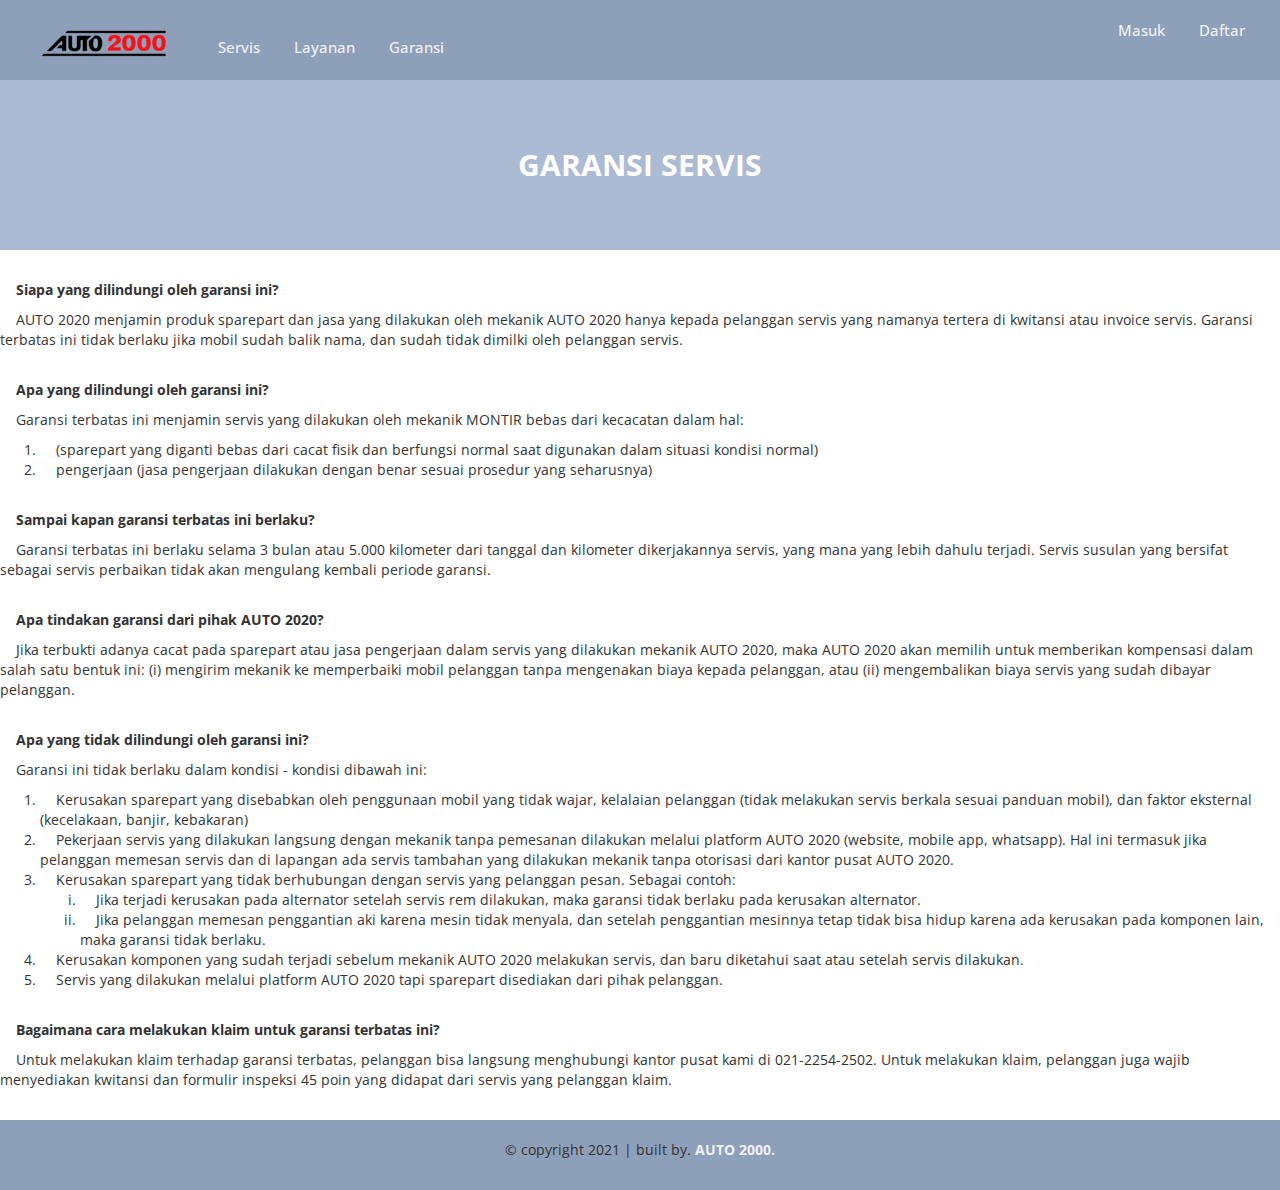
<file: service/garansi.html>
<!DOCTYPE html>
<html lang="en">
<head>
    <meta charset="UTF-8">
    <meta http-equiv="X-UA-Compatible" content="IE=edge">
    <meta name="viewport" content="width=device-width, initial-scale=1.0">
    <link rel="icon" href="../img/logo2.png">
    <title>AUTO 2000</title>

    <!-- Bootstrap -->
    <link href="../css/bootstrap.min.css" rel="stylesheet">
    <link rel="stylesheet" href="../css/style.css">

    <!-- HTML5 shim and Respond.js for IE8 support of HTML5 elements and media queries -->
    <!-- WARNING: Respond.js doesn't work if you view the page via file:// -->
    <link href="https://fonts.googleapis.com/css?family=Poppins:100,100i,200,200i,300,300i,400,400i,500,500i,600,600i,700,700i,800,800i,900,900i" rel="stylesheet">
    <script src="https://ajax.googleapis.com/ajax/libs/jquery/3.6.0/jquery.min.js"></script>
    <script src="https://oss.maxcdn.com/html5shiv/3.7.3/html5shiv.min.js"></script>
    <script src="https://oss.maxcdn.com/respond/1.4.2/respond.min.js"></script>
</head>
<body>
    <!-- header -->
    <nav>
        <div class="nav left">
            <div class="nav-item">
                <a class="nav-link" href="../index.html">
                    <img src="../img/logo2.png" alt="logo"/>
                </a>
            </div>
            <div class="nav-item">
              <a class="nav-link" href="servis.html">Servis</a>
            </div>
            <div class="nav-item">
              <a class="nav-link" href="layanan.html">Layanan</a>
            </div>
            <div class="nav-item">
              <a class="nav-link" href="#">Garansi</a>
            </div>
        </div>
    
        <div class="nav right">
            <div class="nav-item">
              <a class="nav-link" href="login.html">Masuk</a>
            </div>
            <div class="nav-item">
              <a class="nav-link" href="regis.html">Daftar</a>
            </div>
        </div>
    </nav>
    <!-- akhir hearder -->

    <!-- jumbroton -->
    <div class="jumbotron text-center" style="background-color: #ABBBD3; height: 250px;">
        <br><br><br><br>
        <h2 style="text-align:center; color: white"><strong>GARANSI SERVIS</strong></h2>
    </div>
    <!-- akhir jumbroton -->
    
    <!-- Garansi -->
    <section>
        <div class="conteiner">
            <div class="text-align">
                <div>
                    <p><strong>&nbsp &nbsp Siapa yang dilindungi oleh garansi ini?</strong></p>
                    <p>&nbsp &nbsp AUTO 2020 menjamin produk sparepart dan jasa yang dilakukan oleh mekanik AUTO 2020 hanya kepada pelanggan servis yang namanya tertera di kwitansi atau invoice servis. Garansi terbatas ini tidak berlaku jika mobil sudah balik nama, dan sudah tidak dimilki oleh pelanggan servis.</p>
                </div>
                <br>
                <div>
                    <p><strong>&nbsp &nbsp Apa yang dilindungi oleh garansi ini?</strong></p>
                    <p>&nbsp &nbsp Garansi terbatas ini menjamin servis yang dilakukan oleh mekanik MONTIR bebas dari kecacatan dalam hal:
                        <ol>
                            <li>&nbsp &nbsp (sparepart yang diganti bebas dari cacat fisik dan berfungsi normal saat digunakan dalam situasi kondisi normal)</li>
                            <li>&nbsp &nbsp pengerjaan (jasa pengerjaan dilakukan dengan benar sesuai prosedur yang seharusnya)</li>
                        </ol>
                    </p>    
                </div>
                <br>
                <div>
                    <p><strong>&nbsp &nbsp Sampai kapan garansi terbatas ini berlaku?</strong></p>
                    <p>&nbsp &nbsp Garansi terbatas ini berlaku selama 3 bulan atau 5.000 kilometer dari tanggal dan kilometer dikerjakannya servis, yang mana yang lebih dahulu terjadi. Servis susulan yang bersifat sebagai servis perbaikan tidak akan mengulang kembali periode garansi.</p>
                </div>
                <br>
                <div>
                    <p><strong>&nbsp &nbsp Apa tindakan garansi dari pihak AUTO 2020?</strong></p>
                    <p>&nbsp &nbsp Jika terbukti adanya cacat pada sparepart atau jasa pengerjaan dalam servis yang dilakukan mekanik AUTO 2020, maka AUTO 2020 akan memilih untuk memberikan kompensasi dalam salah satu bentuk ini: (i) mengirim mekanik ke memperbaiki mobil pelanggan tanpa mengenakan biaya kepada pelanggan, atau (ii) mengembalikan biaya servis yang sudah dibayar pelanggan.</p>
                </div>
                <br>
                <div>
                    <p><strong>&nbsp &nbsp Apa yang tidak dilindungi oleh garansi ini?</strong></p>
                    <p>&nbsp &nbsp Garansi ini tidak berlaku dalam kondisi - kondisi dibawah ini:
                        <ol>
                            <li>&nbsp &nbsp Kerusakan sparepart yang disebabkan oleh penggunaan mobil yang tidak wajar, kelalaian pelanggan (tidak melakukan servis berkala sesuai panduan mobil), dan faktor eksternal (kecelakaan, banjir, kebakaran)</li>
                            <li>&nbsp &nbsp Pekerjaan servis yang dilakukan langsung dengan mekanik tanpa pemesanan dilakukan melalui platform AUTO 2020 (website, mobile app, whatsapp). Hal ini termasuk jika pelanggan memesan servis dan di lapangan ada servis tambahan yang dilakukan mekanik tanpa otorisasi dari kantor pusat AUTO 2020.</li>
                            <li>&nbsp &nbsp Kerusakan sparepart yang tidak berhubungan dengan servis yang pelanggan pesan. Sebagai contoh:</li>
                                <ol type="i">
                                    <li>&nbsp &nbsp Jika terjadi kerusakan pada alternator setelah servis rem dilakukan, maka garansi tidak berlaku pada kerusakan alternator.</li>
                                    <li>&nbsp &nbsp Jika pelanggan memesan penggantian aki karena mesin tidak menyala, dan setelah penggantian mesinnya tetap tidak bisa hidup karena ada kerusakan pada komponen lain, maka garansi tidak berlaku.</li>
                                </ol>
                            <li>&nbsp &nbsp Kerusakan komponen yang sudah terjadi sebelum mekanik AUTO 2020 melakukan servis, dan baru diketahui saat atau setelah servis dilakukan.</li>
                            <li>&nbsp &nbsp Servis yang dilakukan melalui platform AUTO 2020 tapi sparepart disediakan dari pihak pelanggan.</li>
                        </ol>
                    </p>
                </div>
                <br>
                <div>
                    <p><strong>&nbsp &nbsp Bagaimana cara melakukan klaim untuk garansi terbatas ini?</strong></p>
                    <p>&nbsp &nbsp Untuk melakukan klaim terhadap garansi terbatas, pelanggan bisa langsung menghubungi kantor pusat kami di 021-2254-2502. Untuk melakukan klaim, pelanggan juga wajib menyediakan kwitansi dan formulir inspeksi 45 poin yang didapat dari servis yang pelanggan klaim.</p>
                </div>
                <br>
            </div>
        </div>
    </section>

     <!-- footer -->
     <footer>
        <div class="conteiner text-center" style="background-color: #8E9FB9; height: 70px;">
          <div class="row">
            <div class="col-sm-12">
              <br>
              <p>&copy; copyright 2021 | built by.<a href=""><strong> AUTO 2000.</strong></a></p>
            </div>
          </div>
        </div>
      </footer>
      <!-- akhir footer -->
</body>
</html>
</file>
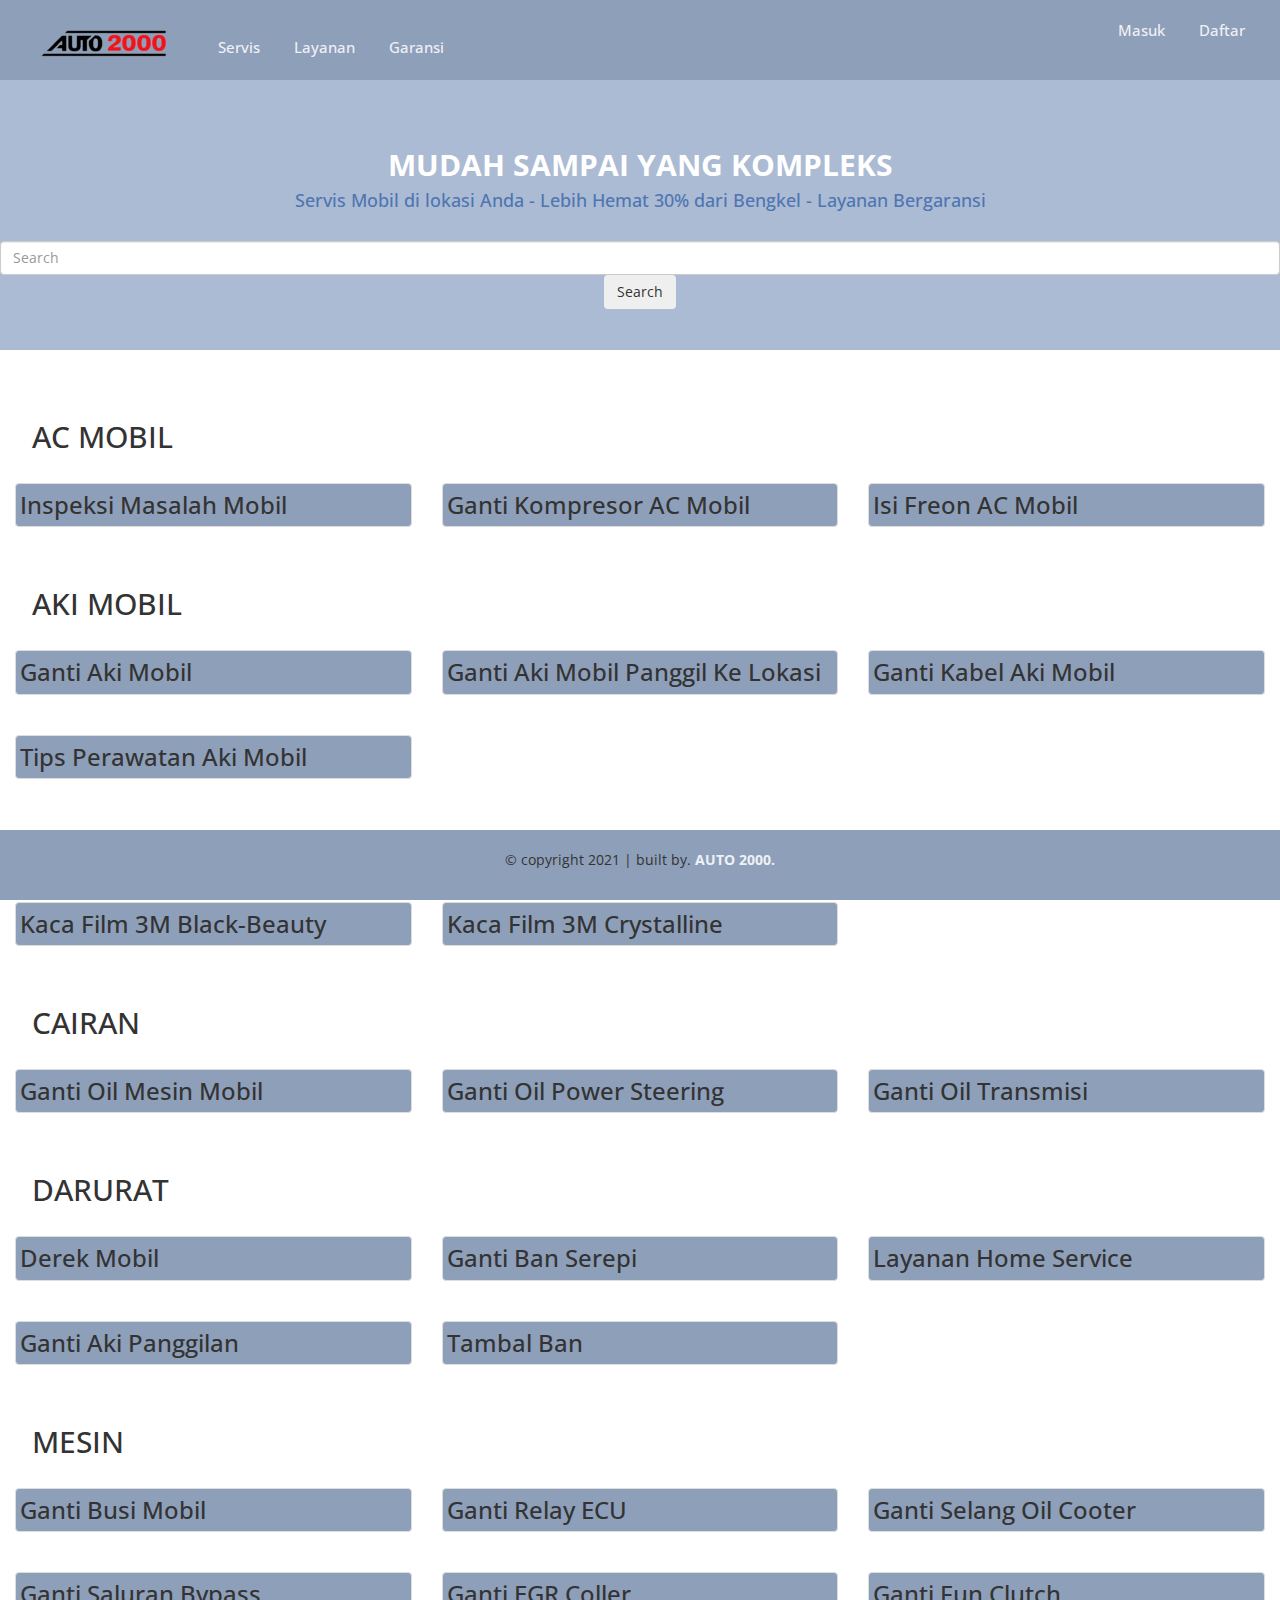
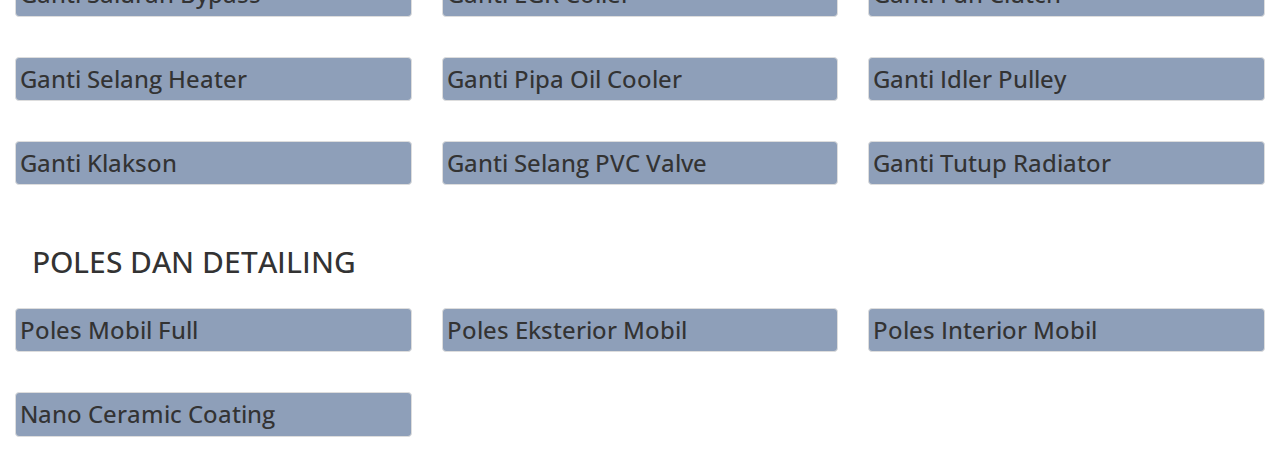
<file: service/layanan.html>
<!DOCTYPE html>
<html lang="en">
<head>
    <meta charset="UTF-8">
    <meta http-equiv="X-UA-Compatible" content="IE=edge">
    <meta name="viewport" content="width=device-width, initial-scale=1.0">
    <link rel="icon" href="../img/logo2.png">
    <title>AUTO 2000</title>

    <!-- Bootstrap -->
    <link href="../css/bootstrap.min.css" rel="stylesheet">
    <link rel="stylesheet" href="../css/style.css">

    <!-- HTML5 shim and Respond.js for IE8 support of HTML5 elements and media queries -->
    <!-- WARNING: Respond.js doesn't work if you view the page via file:// -->
    <link href="https://fonts.googleapis.com/css?family=Poppins:100,100i,200,200i,300,300i,400,400i,500,500i,600,600i,700,700i,800,800i,900,900i" rel="stylesheet">
    <script src="https://ajax.googleapis.com/ajax/libs/jquery/3.6.0/jquery.min.js"></script>
    <script src="https://oss.maxcdn.com/html5shiv/3.7.3/html5shiv.min.js"></script>
    <script src="https://oss.maxcdn.com/respond/1.4.2/respond.min.js"></script>
</head>
<body>
    <!-- header -->
    <nav>
        <div class="nav left">
            <div class="nav-item">
                <a class="nav-link" href="../index.html">
                    <img src="../img/logo2.png" alt="logo"/>
                </a>
            </div>
            <div class="nav-item">
              <a class="nav-link" href="servis.html">Servis</a>
            </div>
            <div class="nav-item">
              <a class="nav-link" href="layanan.html">Layanan</a>
            </div>
            <div class="nav-item">
              <a class="nav-link" href="garansi.html">Garansi</a>
            </div>
        </div>
    
        <div class="nav right">
            <div class="nav-item">
              <a class="nav-link" href="login.html">Masuk</a>
            </div>
            <div class="nav-item">
              <a class="nav-link" href="regis.html">Daftar</a>
            </div>
        </div>
    </nav>
    <!-- akhir hearder -->

    <!-- jumbroton -->
    <div class="jumbotron text-center" style="background-color: #ABBBD3; height: 350px;">
        <br><br><br><br>
        <h2 style="text-align:center; color: white"><strong>MUDAH SAMPAI YANG KOMPLEKS</strong></h2>
        <h4 style="text-align:center; color: #4e75b1; ">Servis Mobil di lokasi Anda - Lebih Hemat 30% dari Bengkel - Layanan Bergaransi </h4>
        <br>
        <form>
            <input class="form-control me-2" type="search" placeholder="Search" aria-label="Search">
            <button class="btn btn-outline-success" type="submit">Search</button>
        </form>
    </div>
    <!-- akhir jumbroton -->

    <!-- Layanan -->
    <section>
        <div class="conteiner">
            <div class="row">
                <div class="col-sm-12">
                    <br>
                    <h2 class="text-align">&nbsp &nbsp AC MOBIL</h2>
                </div>
            </div>
            <div class="col-sm-4">
                <h3 class="thumbnail text-align" style="background-color: #8E9FB9;">Inspeksi Masalah Mobil</h3>
            </div>
            <div class="col-sm-4">
                <h3 class="thumbnail text-align" style="background-color: #8E9FB9;">Ganti Kompresor AC Mobil</h3>
              </div>
            <div class="col-sm-4">
              <h3 class="thumbnail text-align" style="background-color: #8E9FB9;">Isi Freon AC Mobil</h3>
            </div>
        </div>

        <div class="conteiner">
            <div class="row">
                <div class="col-sm-12">
                    <br>
                    <h2 class="text-align">&nbsp &nbsp AKI MOBIL</h2>
                </div>
            </div>
            <div class="col-sm-4">
                <h3 class="thumbnail text-align" style="background-color: #8E9FB9;">Ganti Aki Mobil</h3>
            </div>
            <div class="col-sm-4">
                <h3 class="thumbnail text-align" style="background-color: #8E9FB9;">Ganti Aki Mobil Panggil Ke Lokasi</h3>
              </div>
            <div class="col-sm-4">
              <h3 class="thumbnail text-align" style="background-color: #8E9FB9;">Ganti Kabel Aki Mobil</h3>
            </div>
            <div class="col-sm-4">
                <h3 class="thumbnail text-align" style="background-color: #8E9FB9;">Tips Perawatan Aki Mobil</h3>
              </div>
        </div>

        <div class="conteiner">
            <div class="row">
                <div class="col-sm-12">
                    <br>
                    <h2 class="text-align">&nbsp &nbsp Aksesoris</h2>
                </div>
            </div>
            <div class="col-sm-4">
                <h3 class="thumbnail text-align" style="background-color: #8E9FB9;">Kaca  Film 3M Black-Beauty</h3>
            </div>

            <div class="col-sm-4">
                <h3 class="thumbnail text-align" style="background-color: #8E9FB9;">Kaca Film 3M Crystalline</h3>
            </div>
        </div>

        <div class="conteiner">
            <div class="row">
                <div class="col-sm-12">
                    <br>
                    <h2 class="text-align">&nbsp &nbsp CAIRAN</h2>
                </div>
            </div>
            <div class="col-sm-4">
                <h3 class="thumbnail text-align" style="background-color: #8E9FB9;">Ganti Oil Mesin Mobil</h3>
            </div>

            <div class="col-sm-4">
                <h3 class="thumbnail text-align" style="background-color: #8E9FB9;">Ganti Oil Power Steering</h3>
            </div>

            <div class="col-sm-4">
                <h3 class="thumbnail text-align" style="background-color: #8E9FB9;">Ganti Oil Transmisi</h3>
            </div>
        </div>

        <div class="conteiner">
            <div class="row">
                <div class="col-sm-12">
                    <br>
                    <h2 class="text-align">&nbsp &nbsp DARURAT</h2>
                </div>
            </div>
            <div class="col-sm-4">
                <h3 class="thumbnail text-align" style="background-color: #8E9FB9;">Derek Mobil</h3>
            </div>
            <div class="col-sm-4">
                <h3 class="thumbnail text-align" style="background-color: #8E9FB9;">Ganti Ban Serepi</h3>
            </div>
            <div class="col-sm-4">
                <h3 class="thumbnail text-align" style="background-color: #8E9FB9;">Layanan Home Service</h3>
            </div>
            <div class="col-sm-4">
                <h3 class="thumbnail text-align" style="background-color: #8E9FB9;">Ganti Aki Panggilan</h3>
            </div>
            <div class="col-sm-4">
                <h3 class="thumbnail text-align" style="background-color: #8E9FB9;">Tambal Ban</h3>
            </div>
        </div>

        <div class="conteiner">
            <div class="row">
                <div class="col-sm-12">
                    <br>
                    <h2 class="text-align">&nbsp &nbsp MESIN</h2>
                </div>
            </div>
            <div class="col-sm-4">
                <h3 class="thumbnail text-align" style="background-color: #8E9FB9;">Ganti Busi Mobil</h3>
            </div>
            <div class="col-sm-4">
                <h3 class="thumbnail text-align" style="background-color: #8E9FB9;">Ganti Relay ECU</h3>
            </div>
            <div class="col-sm-4">
                <h3 class="thumbnail text-align" style="background-color: #8E9FB9;">Ganti Selang Oil Cooter</h3>
            </div>
            <div class="col-sm-4">
                <h3 class="thumbnail text-align" style="background-color: #8E9FB9;">Ganti Saluran Bypass</h3>
            </div>
            <div class="col-sm-4">
                <h3 class="thumbnail text-align" style="background-color: #8E9FB9;">Ganti EGR Coller</h3>
            </div>
            <div class="col-sm-4">
                <h3 class="thumbnail text-align" style="background-color: #8E9FB9;">Ganti Fun Clutch</h3>
            </div>
            <div class="col-sm-4">
                <h3 class="thumbnail text-align" style="background-color: #8E9FB9;">Ganti Selang Heater</h3>
            </div>
            <div class="col-sm-4">
                <h3 class="thumbnail text-align" style="background-color: #8E9FB9;">Ganti Pipa Oil Cooler</h3>
            </div>
            <div class="col-sm-4">
                <h3 class="thumbnail text-align" style="background-color: #8E9FB9;">Ganti Idler Pulley</h3>
            </div>
            <div class="col-sm-4">
                <h3 class="thumbnail text-align" style="background-color: #8E9FB9;">Ganti Klakson</h3>
            </div>
            <div class="col-sm-4">
                <h3 class="thumbnail text-align" style="background-color: #8E9FB9;">Ganti Selang PVC Valve</h3>
            </div>
            <div class="col-sm-4">
                <h3 class="thumbnail text-align" style="background-color: #8E9FB9;">Ganti Tutup Radiator</h3>
            </div>
        </div>

        <div class="conteiner">
            <div class="row">
                <div class="col-sm-12">
                    <br>
                    <h2 class="text-align">&nbsp &nbsp POLES DAN DETAILING</h2>
                </div>
            </div>
            <div class="col-sm-4">
                <h3 class="thumbnail text-align" style="background-color: #8E9FB9;">Poles  Mobil Full</h3>
            </div>
            <div class="col-sm-4">
                <h3 class="thumbnail text-align" style="background-color: #8E9FB9;">Poles Eksterior Mobil</h3>
            </div>
            <div class="col-sm-4">
                <h3 class="thumbnail text-align" style="background-color: #8E9FB9;">Poles Interior Mobil</h3>
            </div>
            <div class="col-sm-4">
                <h3 class="thumbnail text-align" style="background-color: #8E9FB9;">Nano Ceramic Coating</h3>
            </div>
      </section>
      <!-- akhir layanan -->
    
     <!-- footer -->
     <footer>
        <div class="conteiner text-center" style="width:100%; background-color: #8E9FB9; height: 70px; position:fixed; bottom:0;">
          <div class="row">
            <div class="col-sm-12">
              <br>
              <p>&copy; copyright 2021 | built by.<a href=""><strong> AUTO 2000.</strong></a></p>
            </div>
          </div>
        </div>
    </footer>
    <!-- akhir footer -->
</body>
</html>
</file>
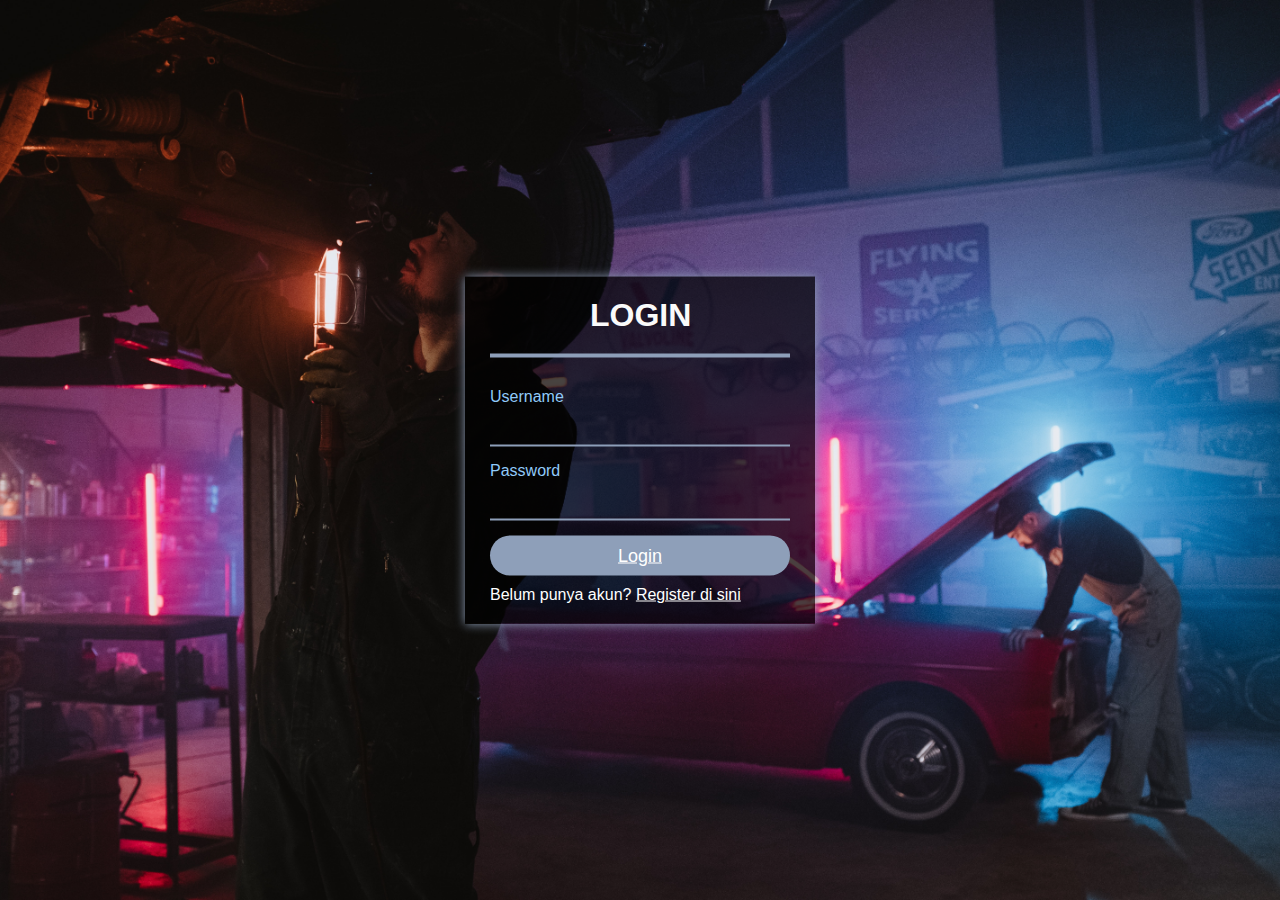
<file: service/login.html>
<!DOCTYPE html>
<html lang="en">
<head>
    <meta charset="UTF-8">
    <meta http-equiv="X-UA-Compatible" content="IE=edge">
    <meta name="viewport" content="width=device-width, initial-scale=1.0">
    <link rel="icon" href="../img/logo2.png">
    <title>AUTO 2000</title>

    <style>
      *{
        margin: 0;
        padding: 0;
        outline: 0;
        font-family: 'Open Sans', sans-serif;
      }
      body{
        height: 100vh;
        background-image: url(../img/car.jpg);
        background-size: cover;
        background-position: center;
        background-repeat: no-repeat;
      }
      p {
        color: white;
        font-family: 'Open Sans', sans-serif;
        padding-top: 10px;
      }

      h1 {
        text-align: center;
        padding-left: 100px;
        padding-bottom: 20px;
      }

      a {
        color: white;
        font-family: 'Open Sans', sans-serif;
      }

      .container{
          position: absolute;
          left: 50%;
          top: 50%;
          transform: translate(-50%,-50%);
          padding: 20px 25px;
          width: 300px;

          background-color: rgba(0,0,0,.7);
          box-shadow: 0 0 10px #8E9FB9;
      }

      .container h1{
          text-align: left;
          color: #fafafa;
          margin-bottom: 30px;
          text-transform: uppercase;
          border-bottom: 4px solid #8E9FB9;
      }

      .container label{
          text-align: left;
          color: #90caf9;
      }

      .container form input{
          width: calc(100% - 20px);
          padding: 8px 10px;
          margin-bottom: 15px;
          border: none;
          background-color: transparent;
          border-bottom: 2px solid #8E9FB9;
          color: #fff;
          font-size: 20px;
      }

      .container form button{
          width: 100%;
          height: 40px;
          padding: 5px 0;
          border: none;
          background-color: #8E9FB9;
          font-size: 18px;
          color: #fafafa;
          border-radius: 20px;
      }
    </style>
</head>
<body>
  <div class="container">
    <h1>Login</h1>
      <form>
          <label>Username</label><br>
          <input type="text"><br>
          <label>Password</label><br>
          <input type="password"><br>
          <button>
            <a href="../index.html">Login</a>
          </button>
          <p> Belum punya akun?
            <a href="regis.html">Register di sini</a>
          </p>
      </form>
  </div>
</body>
</html>
</file>
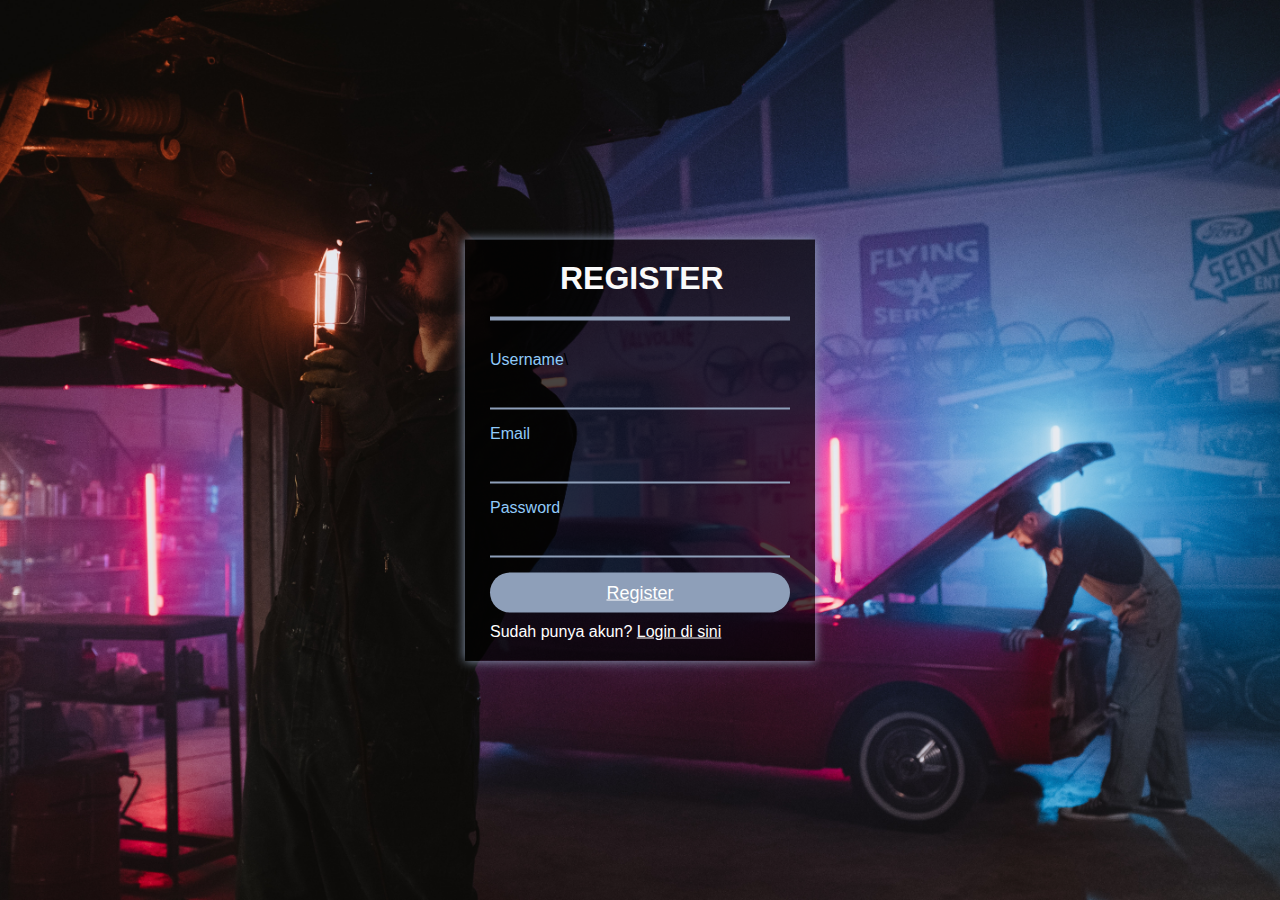
<file: service/regis.html>
<!DOCTYPE html>
<html lang="en">
<head>
    <meta charset="UTF-8">
    <meta http-equiv="X-UA-Compatible" content="IE=edge">
    <meta name="viewport" content="width=device-width, initial-scale=1.0">
    <link rel="icon" href="../img/logo2.png">
    <title>AUTO 2000</title>
    
    <style>
      *{
        margin: 0;
        padding: 0;
        outline: 0;
        font-family: 'Open Sans', sans-serif;
      }
      body{
        height: 100vh;
        background-image: url(../img/car.jpg);
        background-size: cover;
        background-position: center;
        background-repeat: no-repeat;
      }
      p {
        color: white;
        font-family: 'Open Sans', sans-serif;
        padding-top: 10px;
      }

      h1 {
        text-align: center;
        padding-left: 70px;
        padding-bottom: 20px;
      }

      a {
        color: white;
        font-family: 'Open Sans', sans-serif;
      }

      .container{
          position: absolute;
          left: 50%;
          top: 50%;
          transform: translate(-50%,-50%);
          padding: 20px 25px;
          width: 300px;

          background-color: rgba(0,0,0,.7);
          box-shadow: 0 0 10px #8E9FB9;
      }

      .container h1{
          text-align: left;
          color: #fafafa;
          margin-bottom: 30px;
          text-transform: uppercase;
          border-bottom: 4px solid #8E9FB9;
      }

      .container label{
          text-align: left;
          color: #90caf9;
      }

      .container form input{
          width: calc(100% - 20px);
          padding: 8px 10px;
          margin-bottom: 15px;
          border: none;
          background-color: transparent;
          border-bottom: 2px solid #8E9FB9;
          color: #fff;
          font-size: 20px;
      }
      
      .container form button{
          width: 100%;
          height: 40px;
          padding: 5px 0;
          border: none;
          background-color:#8E9FB9;
          font-size: 18px;
          color: #fafafa;
          border-radius: 20px;
      }
    </style>
</head>
<body>
  <div class="container">
    <h1>Register</h1>
      <form>
          <label>Username</label>\
          <br>
          <input type="text">
          <br>
          <label>Email</label>
          <br>
          <input type="text">
          <br>
          <label>Password</label>
          <br>
          <input type="password">
          <br>
          <button>
            <a href="login.html">Register</a>
          </button>
          <p> Sudah punya akun?
            <a href="login.html">Login di sini</a>
          </p>
      </form>
  </div>
</body>
</html>
</file>
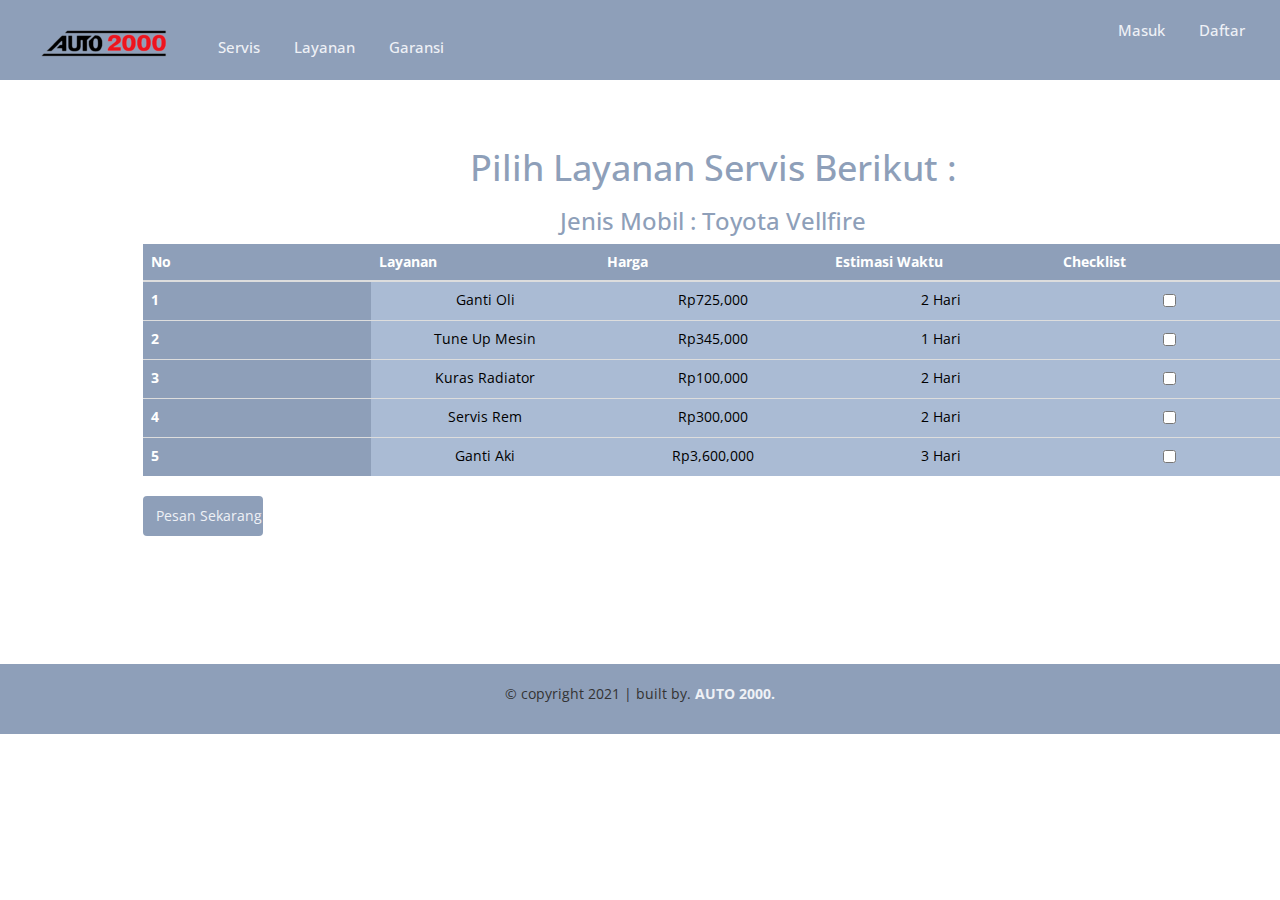
<file: service/servis.html>
<!DOCTYPE html>
<html> 
<head>
  <meta charset="UTF-8">
  <meta http-equiv="X-UA-Compatible" content="IE=edge">
  <meta name="viewport" content="width=device-width, initial-scale=1.0">
  <link rel="icon" href="../img/logo2.png">
  <title>AUTO 2000</title>

  <!-- Bootstrap -->
  <link href="../css/bootstrap.min.css" rel="stylesheet">
  <link rel="stylesheet" href="../css/style.css">

  <!-- HTML5 shim and Respond.js for IE8 support of HTML5 elements and media queries -->
  <!-- WARNING: Respond.js doesn't work if you view the page via file:// -->
  <link href="https://fonts.googleapis.com/css?family=Poppins:100,100i,200,200i,300,300i,400,400i,500,500i,600,600i,700,700i,800,800i,900,900i" rel="stylesheet">
  <script src="https://ajax.googleapis.com/ajax/libs/jquery/3.6.0/jquery.min.js"></script>
  <script src="https://oss.maxcdn.com/html5shiv/3.7.3/html5shiv.min.js"></script>
  <script src="https://oss.maxcdn.com/respond/1.4.2/respond.min.js"></script>  
</head>
<body>
  <nav>
    <div class="nav left">
      <div class="subleft1">
      <div class="nav-item">
        <a class="nav-link" href="../index.html">
            <img src="../img/logo2.png" alt="logo"/>
        </a>
      </div>
      </div>
      <div class="subleft1">
        <div class="nav-item">
          <a class="nav-link" href="../service/servis.html">Servis</a>
        </div>
        <div class="nav-item">
          <a class="nav-link" href="../service/layanan.html">Layanan</a>
        </div>
        <div class="nav-item">
          <a class="nav-link" href="../service/garansi.html">Garansi</a>
        </div>
    </div>
  </div>

    <div class="nav right">
        <div class="nav-item">
          <a class="nav-link" href="../service/login.html">Masuk</a>
        </div>
        <div class="nav-item">
          <a class="nav-link" href="../service/regis.html">Daftar</a>
        </div>
    </div>
  </nav>

    <div class="container">
        <div class="content">
        <div class="judul">
            <h1>Pilih Layanan Servis Berikut :</h1>
            <h3>Jenis Mobil : Toyota Vellfire</h3>    
        </div>
        <table class="table tabel-servis align-center">
            <thead>
              <tr>
                <th scope="col">No</th>
                <th scope="col">Layanan</th>
                <th scope="col">Harga</th>
                <th scope="col">Estimasi Waktu</th>
                <th scope="col">Checklist</th>
              </tr>
            </thead>
            <tbody>
              <tr>
                <th scope="row">1</th>
                <td>Ganti Oli</td>
                <td>Rp725,000</td>
                <td>2 Hari</td>
                <td>
                    <input type="checkbox" id="oli">
                </td>
              </tr>
              <tr>
                <th scope="row">2</th>
                <td>Tune Up Mesin</td>
                <td>Rp345,000</td>
                <td>1 Hari</td>
                <td>
                    <input type="checkbox" id="tuneup">
                </td>
              </tr>
              <tr>
                <th scope="row">3</th>
                <td>Kuras Radiator</td>
                <td>Rp100,000</td>
                <td>2 Hari</td>
                <td>
                    <input type="checkbox" id="radiator">
                </td>
              </tr>
              <tr>
                <th scope="row">4</th>
                <td>Servis Rem</td>
                <td>Rp300,000</td>
                <td>2 Hari</td>
                <td>
                    <input type="checkbox" id="rem">
                </td>
              </tr>
              <tr>
                <th scope="row">5</th>
                <td>Ganti Aki</td>
                <td>Rp3,600,000</td>
                <td>3 Hari</td>
                <td>
                    <input type="checkbox" id="aki">
                </td>
              </tr>
             
            </tbody>
          </table>
    </div>
    <!-- <p>Total Harga :  Rp<span id="total"></span></p>  -->
    <button class="btn btn-service">
      <a href="https://api.whatsapp.com/send?phone=6289123456789&text=Halo%20servisAUTO%202000%20!%20Saya%mau%20servis%20mobil">Pesan Sekarang</a>
    </button>
    </div>

    <!-- footer -->
  <footer>
      <div class="conteiner text-center" style="background-color: #8E9FB9; height: 70px;">
        <div class="row">
          <div class="col-sm-12">
            <br>
            <p style="text-align: center;">&copy; copyright 2021 | built by.<a href=""><strong> AUTO 2000.</strong></a></p>
          </div>
        </div>
      </div>
    </footer>
    <!-- akhir footer -->

    <script>
      $(document).ready(function(){
        var harga = 0 ;
        document.getElementById('oli').addEventListener('click', function(){
          if(this.checked){
            harga += 725000;
            
            update();
          }
        });
        document.getElementById('rem').addEventListener('click', function(){
          if(this.checked){
            harga += 300000;
            
            update();
          }
        });

        document.getElementById('aki').addEventListener('click', function(){
          if(this.checked){
            harga += 3600000;
            
            update();
          }
        });

        document.getElementById('radiator').addEventListener('click', function(){
          if(this.checked){
            harga += 100000;
            update();
          }
        });
        document.getElementById('tuneup').addEventListener('click', function(){
          if(this.checked){
           harga += 345000;
            update();
          }
        });

        function update(){
          //document.getElementById('total').innerHTML = harga.toString;

          $("#total").html('<span>' +  harga.toString() +  '</span>');
        }
    });
    </script>
</body>
</html>
</file>
<file: css/style.css>
@import url('https://fonts.googleapis.com/css2?family=Open+Sans:wght@400;500;700&display=swap');
:root{
    --birutua : #8E9FB9;
    --birumuda  : #AABBD4;
    --putihabu : #EEF1F6;

}

body{
    width: auto;
    height: auto;
    overflow-x: hidden;
    font-family: 'Open Sans', sans-serif !important;
}
a{
    text-decoration: none !important;
    color:  var(--putihabu) !important;
}
span{
    color: white;
}

.right, .left{
    display:inline;
}

.right{
    float: right;
}

.left{
    float:left;
}

nav{
    color: var(--putihabu) !important;
    background-color:  var(--birutua);
    height: 80px;
    position: fixed;
    top:0;
    right:0;
    left:0;
    width: 100%;
    font-size: 15px;
    font-weight: 500;
    z-index:2;
}
.nav{
    padding: 20px !important;
}

.nav-item{
    display:inline !important;
    margin: 15px;
}

.container{
    margin: 10%;
}


.option{
    background-color: var(--birutua);
    height: 50px;
    width: 150px;
    border-radius: 20px 20px 0  0;
    color: white;
    display:inline-block;
}

.combo-box{
    height: 200px;
    width:1100px;
    background-color: var(--birumuda);
    border-radius: 0 10px 10px 10px; 
    padding:20px;
}

.form-select{
    width: 240px !important;
    height: 60px !important;
    margin: 20px 15px  !important;
    border-radius: 10px !important;
}

.cari{
    width: 180px !important;
    height: 60px !important;
    margin: 20px 15px  !important;
    border-radius: 10px !important;
}
.promosi{
    margin: 20px !important;
    text-align: center !important;
}
.card{
    display: inline-block !important;
    margin:  70px 50px !important;
}

.card img{
    margin: 20px 10px !important;
}

.pesan{
    margin: auto  10%;
    text-align: center;
}

.pesan-box{
    background-color: var(--birutua);
    color:white;
    height:  150px;
    width:  900px;
    border-radius: 20px;
    padding:  30px;
}

.btn-pesan{
    color: var(--birutua);
    height: 50px;
}

hr {
	width: 250px;
	border-top-left-radius: 3px solid rgb(0, 0, 0);
}

.tabel-servis th{
    width:  200px;
    padding: 10px;
    background-color: var(--birutua);

    color: white;
}

.tabel-servis tr{
    background-color: var(--birumuda);
    color:black;
}

.tabel-servis  td{
    text-align: center;
}

.judul{
    color:var(--birutua);
    text-align: center;
}

.btn-service{
    width: 120px;
    height: 40px;
    background-color: var(--birutua);
    color:white;
}


.subleft1{
    display: inline;
}
</file>
